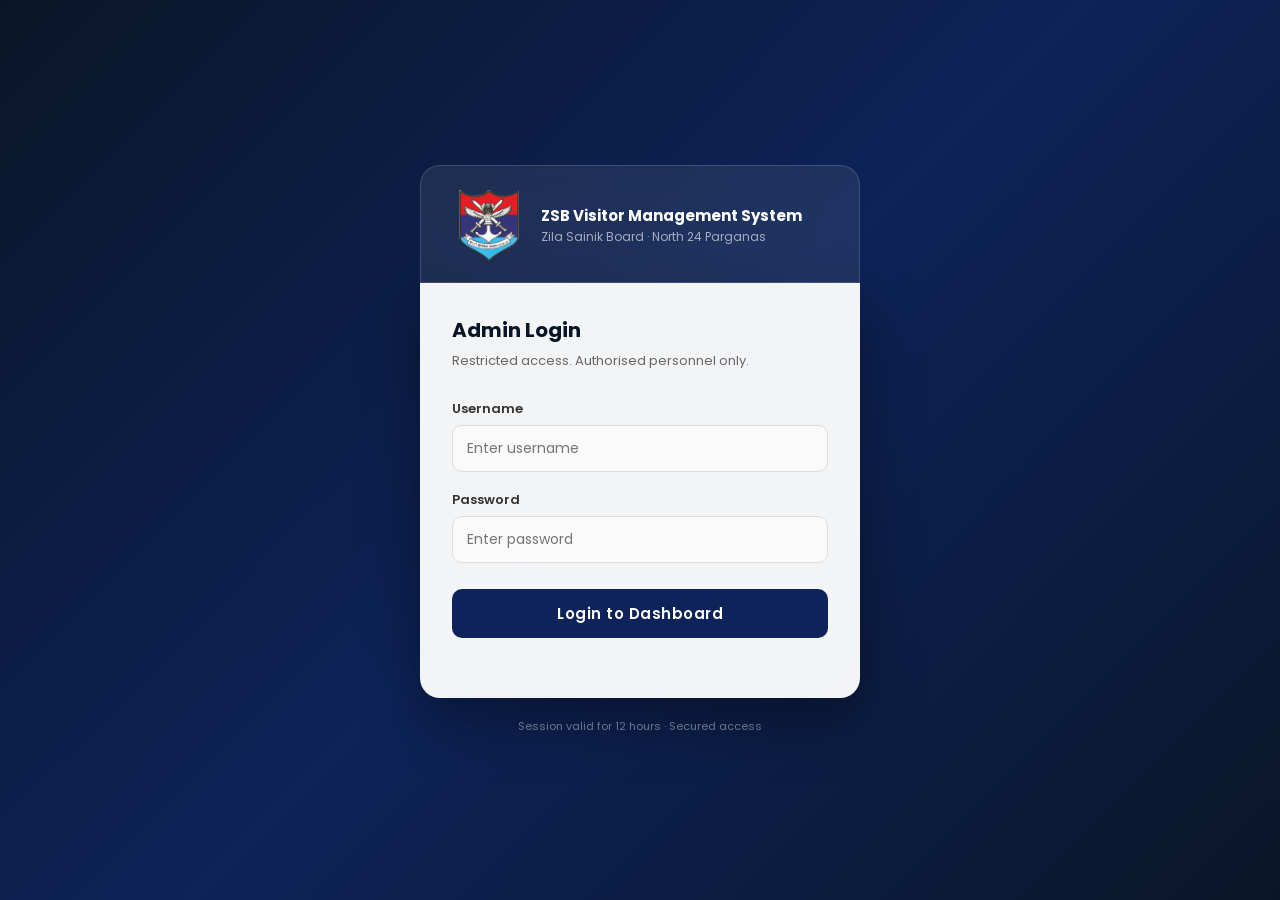
<file: public/admin-login.html>
<!DOCTYPE html>
<html lang="en">

<head>
    <meta charset="UTF-8">
    <meta name="viewport" content="width=device-width, initial-scale=1.0">
    <title>Admin Login – ZSB VMS</title>
    <script src="config.js"></script>
    <link href="https://fonts.googleapis.com/css2?family=Poppins:wght@300;400;500;600;700&display=swap"
        rel="stylesheet">
    <style>
        * {
            box-sizing: border-box;
            margin: 0;
            padding: 0;
        }

        body {
            font-family: "Poppins", sans-serif;
            min-height: 100vh;
            background: linear-gradient(135deg, #0a1628 0%, #0d2359 50%, #0a1628 100%);
            display: flex;
            flex-direction: column;
            align-items: center;
            justify-content: center;
            padding: 20px;
        }

        .login-wrapper {
            width: 100%;
            max-width: 440px;
        }

        /* ── HEADER CARD ── */
        .header-card {
            background: rgba(255, 255, 255, 0.08);
            backdrop-filter: blur(16px);
            border: 1px solid rgba(255, 255, 255, 0.15);
            border-radius: 20px 20px 0 0;
            padding: 24px 32px 20px;
            display: flex;
            align-items: center;
            gap: 16px;
        }

        .header-card img {
            width: 72px;
            height: 72px;
            object-fit: contain;
            flex-shrink: 0;
        }

        .header-card .titles h1 {
            font-size: 15px;
            font-weight: 700;
            color: #fff;
            line-height: 1.3;
        }

        .header-card .titles p {
            font-size: 12px;
            color: rgba(255, 255, 255, 0.6);
            margin-top: 3px;
        }

        /* ── FORM CARD ── */
        .form-card {
            background: rgba(255, 255, 255, 0.95);
            border-radius: 0 0 20px 20px;
            padding: 32px;
            box-shadow: 0 20px 60px rgba(0, 0, 0, 0.4);
        }

        .form-card h2 {
            font-size: 20px;
            font-weight: 700;
            color: #0a1628;
            margin-bottom: 6px;
        }

        .form-card .subtitle {
            font-size: 13px;
            color: #666;
            margin-bottom: 28px;
        }

        .field {
            margin-bottom: 18px;
        }

        .field label {
            display: block;
            font-size: 13px;
            font-weight: 600;
            color: #333;
            margin-bottom: 6px;
        }

        .field input {
            width: 100%;
            padding: 12px 14px;
            border: 1.5px solid #ddd;
            border-radius: 10px;
            font-family: "Poppins", sans-serif;
            font-size: 14px;
            color: #111;
            transition: border-color 0.2s;
            background: #fafafa;
        }

        .field input:focus {
            outline: none;
            border-color: #0d2359;
            background: #fff;
        }

        .login-btn {
            width: 100%;
            padding: 13px;
            background: #0d2359;
            color: white;
            border: none;
            border-radius: 10px;
            font-family: "Poppins", sans-serif;
            font-size: 15px;
            font-weight: 600;
            cursor: pointer;
            transition: background 0.2s, transform 0.1s;
            margin-top: 8px;
            letter-spacing: 0.5px;
        }

        .login-btn:hover {
            background: #163080;
            transform: scale(1.01);
        }

        .login-btn:active {
            transform: scale(0.99);
        }

        .error-msg {
            color: #c0392b;
            font-size: 12px;
            margin-top: 10px;
            text-align: center;
            min-height: 18px;
        }

        .footer-note {
            text-align: center;
            font-size: 11px;
            color: rgba(255, 255, 255, 0.4);
            margin-top: 20px;
        }

        /* ── SUCCESS OVERLAY ── */
        .overlay {
            position: fixed;
            inset: 0;
            background: rgba(0, 0, 0, 0.65);
            display: none;
            justify-content: center;
            align-items: center;
            z-index: 9999;
        }

        .overlay-box {
            background: white;
            border-radius: 20px;
            padding: 36px 40px;
            text-align: center;
            box-shadow: 0 10px 40px rgba(0, 0, 0, 0.3);
            max-width: 340px;
            width: 90%;
        }

        .checkmark {
            width: 64px;
            height: 64px;
            background: #e8f5e9;
            border-radius: 50%;
            display: flex;
            align-items: center;
            justify-content: center;
            margin: 0 auto 16px;
            font-size: 32px;
        }

        .overlay-box h2 {
            font-size: 20px;
            color: #111;
            margin-bottom: 8px;
        }

        .overlay-box p {
            font-size: 14px;
            color: #666;
        }

        .countdown-bar-wrap {
            width: 100%;
            height: 4px;
            background: #eee;
            border-radius: 2px;
            margin-top: 20px;
            overflow: hidden;
        }

        .countdown-bar {
            height: 100%;
            background: #28a745;
            border-radius: 2px;
            width: 100%;
            animation: shrink 3s linear forwards;
        }

        @keyframes shrink {
            from {
                width: 100%;
            }

            to {
                width: 0%;
            }
        }

        /* ── SESSION EXPIRED OVERLAY ── */
        #expiredOverlay .checkmark {
            background: #fdecea;
        }
    </style>
</head>
<script>

    window.history.pushState(
        null,
        "",
        window.location.href
    );

    window.onpopstate =
        function () {

            window.history.pushState(
                null,
                "",
                window.location.href
            );
        };

</script>

<body>

    <div class="login-wrapper">

        <div class="header-card">
            <img src="logo.jpg" alt="ZSB Logo">
            <div class="titles">
                <h1>ZSB Visitor Management System</h1>
                <p>Zila Sainik Board · North 24 Parganas</p>
            </div>
        </div>

        <div class="form-card">
            <h2>Admin Login</h2>
            <p class="subtitle">Restricted access. Authorised personnel only.</p>

            <div class="field">
                <label>Username</label>
                <input type="text" id="username" placeholder="Enter username" autocomplete="username">
            </div>

            <div class="field">
                <label>Password</label>
                <input type="password" id="password" placeholder="Enter password" autocomplete="current-password"
                    onkeydown="if(event.key==='Enter') login()">
            </div>

            <button class="login-btn" onclick="login()">Login to Dashboard</button>

            <div class="error-msg" id="errorMsg"></div>
        </div>

    </div>

    <p class="footer-note">Session valid for 12 hours · Secured access</p>

    <!-- Success Overlay -->
    <div class="overlay" id="successOverlay" style="display:none">
        <div class="overlay-box">
            <div class="checkmark">✓</div>
            <h2>Login Successful</h2>
            <p>Redirecting to admin dashboard…</p>
            <div class="countdown-bar-wrap">
                <div class="countdown-bar" id="countdownBar"></div>
            </div>
        </div>
    </div>

    <!-- Session Expired Overlay (shown if redirected here from expired session) -->
    <div class="overlay" id="expiredOverlay" style="display:none">
        <div class="overlay-box">
            <div class="checkmark" id="expiredIcon" style="background:#fdecea;font-size:28px;">⏱</div>
            <h2>Session Expired</h2>
            <p>Your 12-hour admin session has ended. Please log in again.</p>
            <button class="login-btn" style="margin-top:20px;"
                onclick="document.getElementById('expiredOverlay').style.display='none'">
                OK
            </button>
        </div>
    </div>

    <script>
        // Show session-expired notice if redirected here with ?expired=1
        if (new URLSearchParams(window.location.search).get("expired") === "1") {
            document.getElementById("expiredOverlay").style.display = "flex";
        }

        async function login() {
            const username = document.getElementById("username").value.trim();
            const password = document.getElementById("password").value;
            const errorMsg = document.getElementById("errorMsg");
            errorMsg.textContent = "";

            if (!username || !password) {
                errorMsg.textContent = "Please enter username and password.";
                return;
            }

            try {
                const res = await fetch(`${window.BASE_PATH}/admin-login`, {
                    method: "POST",
                    headers: { "Content-Type": "application/json" },
                    body: JSON.stringify({ username, password })
                });

                const data = await res.json();

                if (data.success) {
                    document.getElementById("successOverlay").style.display = "flex";
                    setTimeout(() => {
                        window.location.href = `${window.BASE_PATH}/admin`;
                    }, 3000);
                } else {
                    errorMsg.textContent = data.message || "Invalid credentials.";
                }

            } catch (err) {
                errorMsg.textContent = "Network error. Please try again.";
            }
        }
    </script>

</body>

</html>
</file>
